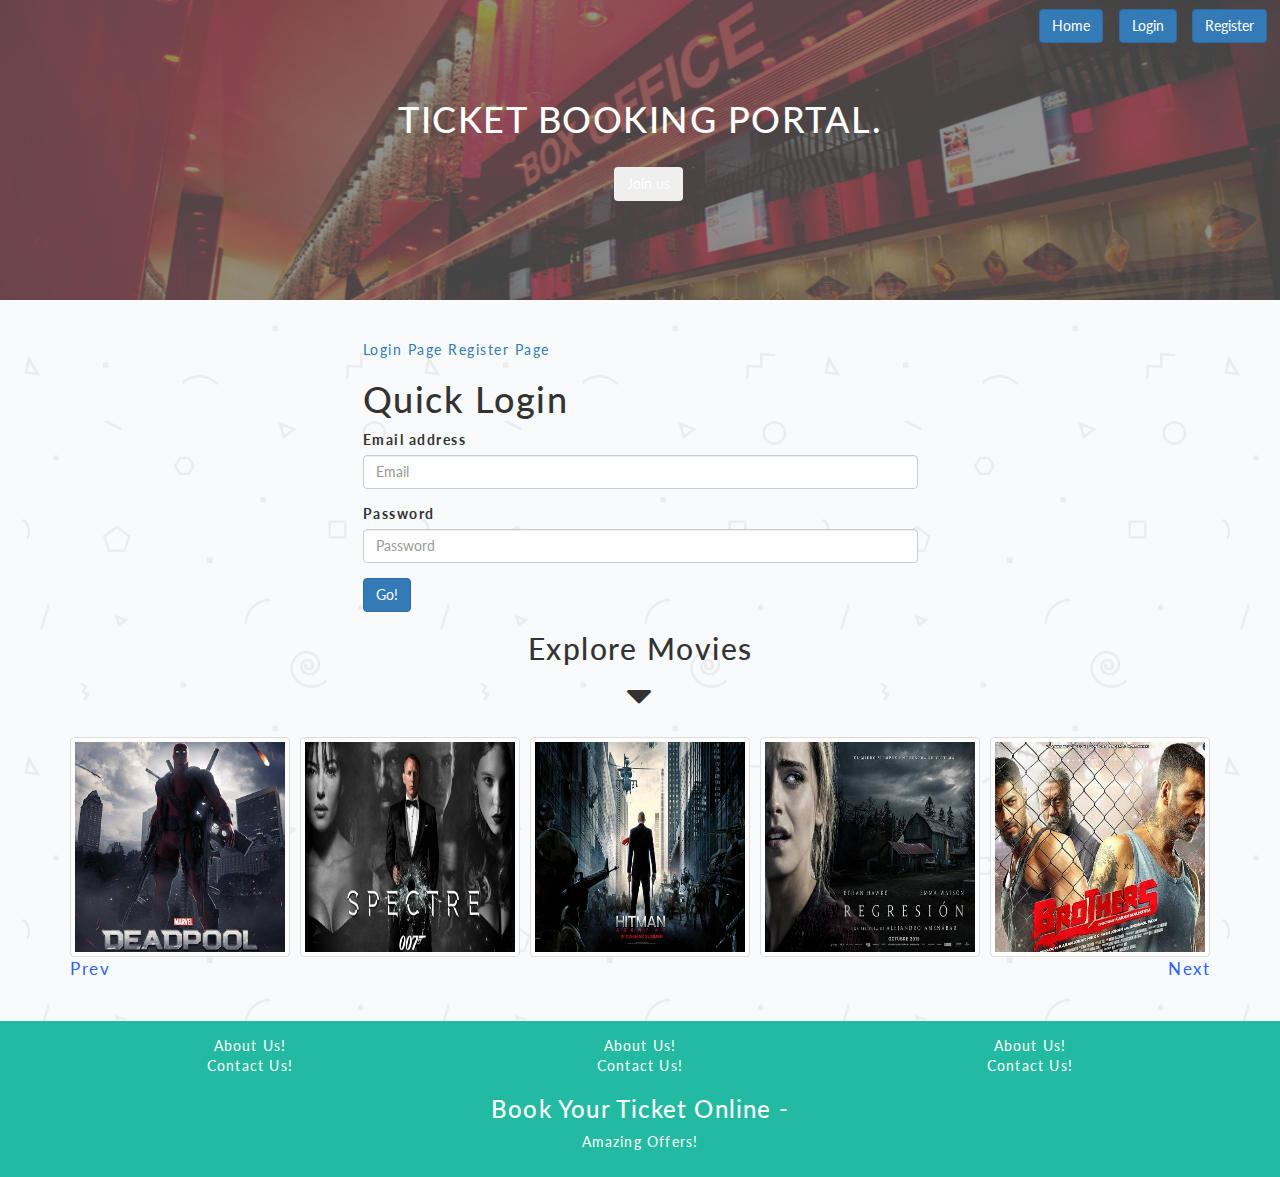
<file: index.html>
<!DOCTYPE html>
<html>
	<head>
		<title>
			TICKET BOOKING APP
		</title>
		<meta charset="utf-8">
		<meta http-equiv="X-UA-Compatible" content="IE=edge">
		<meta name="viewport" content="width=device-width, initial-scale=1">
		<meta name="description" content="">
		<meta name="author" content="">
		<link rel="stylesheet" href="css/reset.css" type="text/css">
		<link rel="stylesheet" href="css/bootstrap.css" type="text/css"/>
		<link rel="stylesheet" href="css/owl.carousel.css"/>
		<link rel="stylesheet" href="css/main.css" type="text/css"/>
		<link rel="stylesheet" href="https://maxcdn.bootstrapcdn.com/font-awesome/4.5.0/css/font-awesome.min.css">
		<link href='https://fonts.googleapis.com/css?family=Lato' rel='stylesheet' type='text/css'><!--font family-->
	</head>
	<body>
		<!--code here-->
		<!-- Navigation -->
		  <header>
					<div class="container-fluid">
						<div class="row">
							<div class="col-sm-12 col-lg-12 col-md-12" id="image-tag">
								<img src="logo/main.jpg" class="img img-responsive" id="image-header"/>

								<div class="overlay"></div>
								<div class="head-group">
									<button type="button" onclick="redirect('index.html')" class="btn btn-primary" id="">Home</button>
									<button type="button" onclick="redirect('login.php')" class="btn btn-primary" id="">Login</button>
									<button type="button" onclick="redirect('register.php')" class="btn btn-primary" id="">Register</button>
									
								</div>
								<h1 class="tag-line element0">TICKET BOOKING PORTAL.</h1>
								<center>
									<button type="button" class="btn" id="sign-up">Join us</button>
								</center>

							</div>
						</div>
					</div>
				</header>
				<section>
					<div class="container">
						<div class="row">
							<div class="col-sm-6 col-sm-offset-3">
							<br></br>
							<a href="login.php">Login Page</a>
							<a href="Register.php">Register Page</a>
								<h1>Quick Login</h1>
								
									<form>
									  <div class="form-group">
										<label for="exampleInputEmail1" style="text-align:left;">Email address</label>
										<input type="email" class="form-control" id="exampleInputEmail1" placeholder="Email">
									  </div>
									  <div class="form-group">
										<label for="exampleInputPassword1" style="text-align:left;">Password</label>
										<input type="password" class="form-control" id="exampleInputPassword1" placeholder="Password">
									  </div>
									  <button type="submit" class="btn btn-primary">Go!</button>
									</form>
								
							</div>
						</div>
					</div>
				</section>
			<aside>
			<center>
				<h2>Explore Movies</h2>
				<i class="fa fa-caret-down fa-3x"></i>
				<br></br>
			</center>
				<div class="container"><div class="row"><div class="col-sm-12"><div class="owl-carousel">
					<div class="item"><img src="logo/dead.jpg" height="300" width="200" class="img img-responsive img-thumbnail"/></div>
					<div class="item"><img src="logo/spec.jpg" height="300" width="200" class="img img-responsive img-thumbnail"/></div>
					<div class="item"><img src="logo/hit.jpg" height="300" width="200" class="img img-responsive img-thumbnail"/></div>
					<div class="item"><img src="logo/reg.jpg" height="300" width="200" class="img img-responsive img-thumbnail"/></div>
					<div class="item"><img src="logo/bro.jpe"height="300" width="200" class="img img-responsive img-thumbnail"/></div>
				
				</div></div></div></div>
				
			</aside>
			<br></br>
			<footer>
				<center>
					<div class="container">
						<div class="row">
							<div class="col-sm-4">
								<a href="#!" >About Us!</a>
								<br/>
								<a href="#!">Contact Us!</a>
								<br>
								
							</div>
							<div class="col-sm-4">
								<a href="#!" >About Us!</a>
								<br/>
								<a href="#!">Contact Us!</a>
								<br>
								
							</div>
							<div class="col-sm-4">
								<a href="#!" >About Us!</a>
								<br/>
								<a href="#!">Contact Us!</a>
								<br>
								
							</div>
							<br></br>
							<h3>Book Your Ticket Online - </h3>
							<p>Amazing Offers!</p>
						</div>
						
					</div>
				</center>
			</footer>
		<script type="text/javascript" src="js/jquery.js"></script>
		<script type="text/javascript" src="js/bootstrap.js"></script>
		<script src="js/owl.carousel.js"></script>
		<script type="text/javascript" src="js/script.js"></script>
	</body>
</html>
</file>
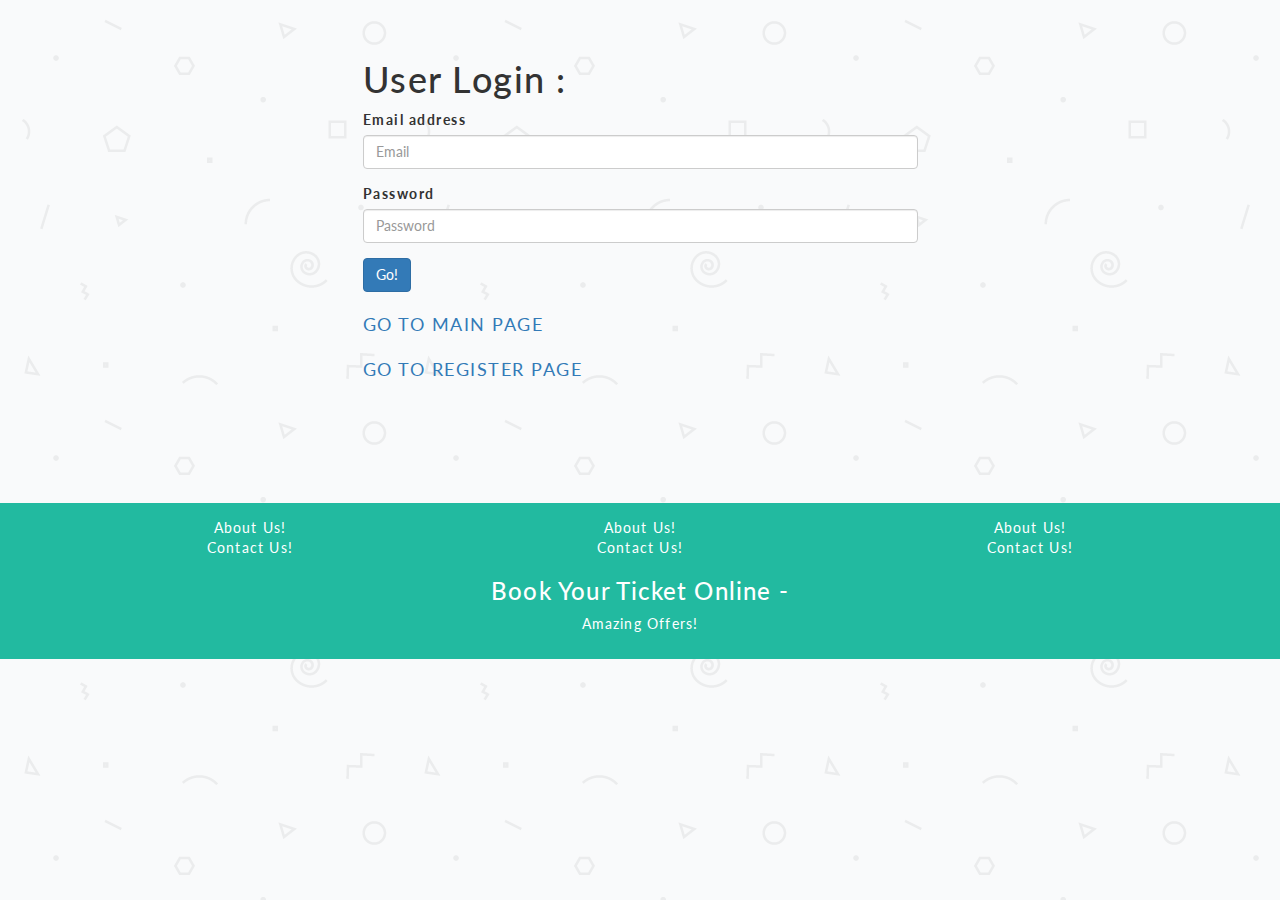
<file: login.html>
<!DOCTYPE html>
<html>
	<head>
		<title>
			Login
		</title>
		<meta charset="utf-8">
		<meta http-equiv="X-UA-Compatible" content="IE=edge">
		<meta name="viewport" content="width=device-width, initial-scale=1">
		<meta name="description" content="">
		<meta name="author" content="">
		<link rel="stylesheet" href="css/reset.css" type="text/css">
		<link rel="stylesheet" href="css/bootstrap.css" type="text/css"/>
		<link rel="stylesheet" href="css/owl.carousel.css"/>
		<link rel="stylesheet" href="css/main.css" type="text/css"/>
		<link rel="stylesheet" href="https://maxcdn.bootstrapcdn.com/font-awesome/4.5.0/css/font-awesome.min.css">
		<link href='https://fonts.googleapis.com/css?family=Lato' rel='stylesheet' type='text/css'><!--font family-->
	</head>
	<body>
		<section>
			<div class="container">
				<div class="row">
					<div class="col-sm-6 col-sm-offset-3">
						<br></br>
						<h1>User Login : </h1>
						<form>
							<div class="form-group">
								<label for="exampleInputEmail1" style="text-align:left;">Email address</label>
								<input type="email" class="form-control" id="email" placeholder="Email" required>
							</div>
							<div class="form-group">
								<label for="exampleInputPassword1" style="text-align:left;">Password</label>
								<input type="password" class="form-control" id="password" placeholder="Password" required>
							 </div>
							<button type="submit" id="button" class="btn btn-primary">Go!</button>
							<br></br>
							<a style="font-size:18px;" href="index.html">GO TO MAIN PAGE</a>
							<br></br>
							<a  style="font-size:18px;" href="index.html">GO TO REGISTER PAGE</a>
						</form>
					</div>
				</div>
			</div>
		</section>
		<br><br></br></br>
		<br><br>
		<footer>
				<center>
					<div class="container">
						<div class="row">
							<div class="col-sm-4">
								<a href="#!" >About Us!</a>
								<br/>
								<a href="#!">Contact Us!</a>
								<br>
								
							</div>
							<div class="col-sm-4">
								<a href="#!" >About Us!</a>
								<br/>
								<a href="#!">Contact Us!</a>
								<br>
								
							</div>
							<div class="col-sm-4">
								<a href="#!" >About Us!</a>
								<br/>
								<a href="#!">Contact Us!</a>
								<br>
								
							</div>
							<br></br>
							<h3>Book Your Ticket Online - </h3>
							<p>Amazing Offers!</p>
						</div>
						
					</div>
				</center>
			</footer>
		<script src="https://ajax.googleapis.com/ajax/libs/jquery/1.12.0/jquery.min.js"></script>
		<script type="text/javascript" src="js/bootstrap.js"></script>
		<script src="js/owl.carousel.js"></script>
		<script type="text/javascript" src="js/script.js"></script>
	</body>
</html>
</file>
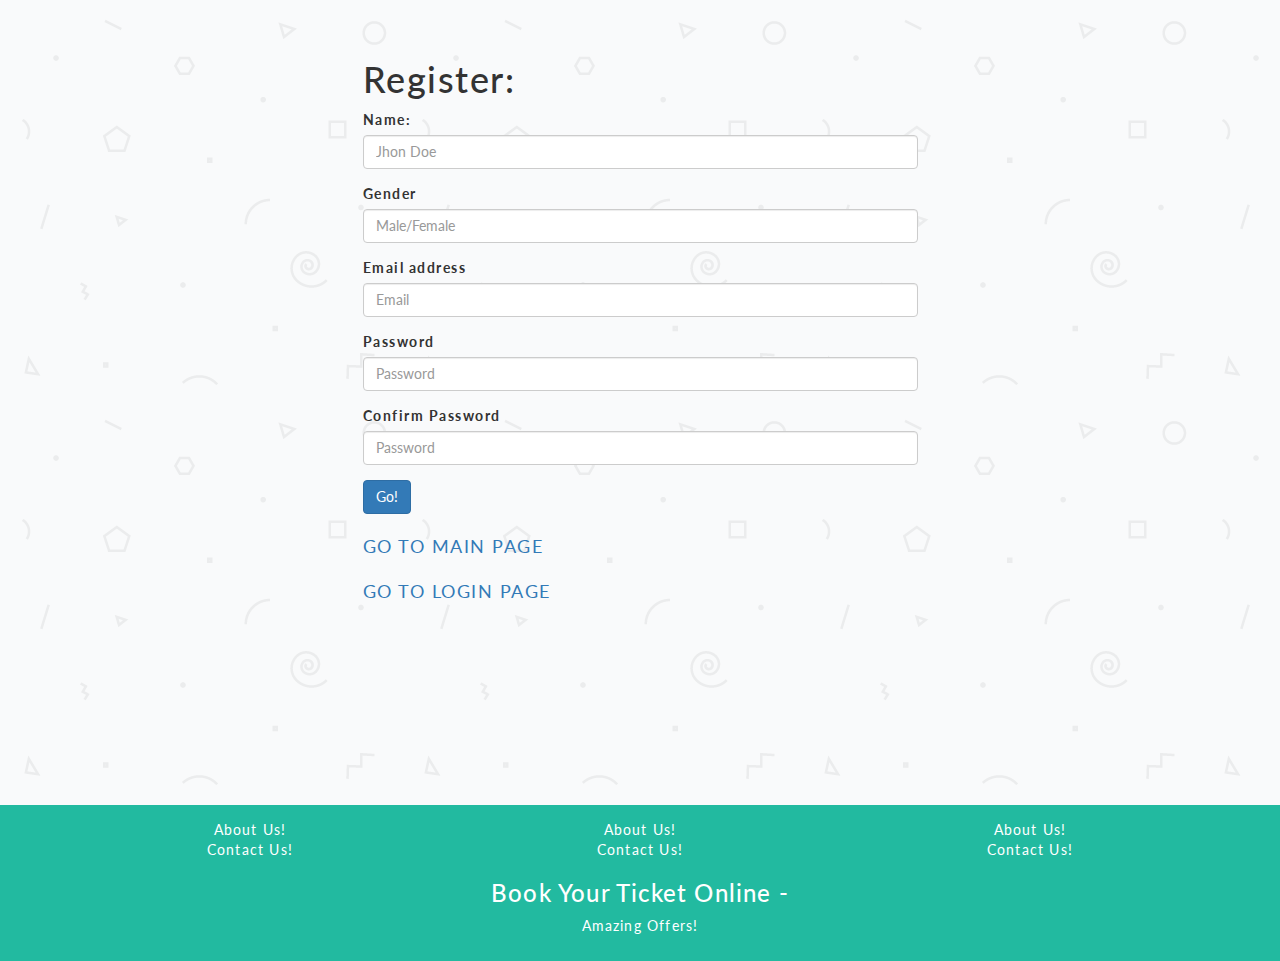
<file: register.html>
<!DOCTYPE html>
<html>
	<head>
		<title>
			Register
		</title>
		<meta charset="utf-8">
		<meta http-equiv="X-UA-Compatible" content="IE=edge">
		<meta name="viewport" content="width=device-width, initial-scale=1">
		<meta name="description" content="">
		<meta name="author" content="">
		<link rel="stylesheet" href="css/reset.css" type="text/css">
		<link rel="stylesheet" href="css/bootstrap.css" type="text/css"/>
		<link rel="stylesheet" href="css/owl.carousel.css"/>
		<link rel="stylesheet" href="css/main.css" type="text/css"/>
		<link rel="stylesheet" href="https://maxcdn.bootstrapcdn.com/font-awesome/4.5.0/css/font-awesome.min.css">
		<link href='https://fonts.googleapis.com/css?family=Lato' rel='stylesheet' type='text/css'><!--font family-->
	</head>
	<body>
	<section>
			<div class="container">
				<div class="row">
					<div class="col-sm-6 col-sm-offset-3">
						<br></br>
						<h1>Register: </h1>
						<form>
							<div class="form-group">
								<label for="exampleInputEmail1" style="text-align:left;">Name:</label>
								<input type="text" class="form-control" id="exampleInputEmail1" placeholder="Jhon Doe">
							</div>
							<div class="form-group">
								<label for="exampleInputEmail1" style="text-align:left;">Gender</label>
								<input type="text" class="form-control" id="exampleInputEmail1" placeholder="Male/Female">
							</div>
							<div class="form-group">
								<label for="exampleInputEmail1" style="text-align:left;">Email address</label>
								<input type="email" class="form-control" id="exampleInputEmail1" placeholder="Email">
							</div>
							<div class="form-group">
								<label for="exampleInputPassword1" style="text-align:left;">Password</label>
								<input type="password" class="form-control" id="exampleInputPassword1" placeholder="Password">
							 </div>
							 <div class="form-group">
								<label for="exampleInputPassword1" style="text-align:left;">Confirm Password</label>
								<input type="password" class="form-control" id="exampleInputPassword1" placeholder="Password">
							 </div>
							<button type="submit" class="btn btn-primary">Go!</button>
							<br></br>
							<a style="font-size:18px;" href="index.html">GO TO MAIN PAGE</a>
							<br></br>
							<a  style="font-size:18px;" href="login.html">GO TO LOGIN PAGE</a>
						</form>
						</form>
					</div>
				</div>
			</div>
		</section>
		<br><br></br></br>
		<br><br></br></br></br></br>
		<footer>
				<center>
					<div class="container">
						<div class="row">
							<div class="col-sm-4">
								<a href="#!" >About Us!</a>
								<br/>
								<a href="#!">Contact Us!</a>
								<br>
								
							</div>
							<div class="col-sm-4">
								<a href="#!" >About Us!</a>
								<br/>
								<a href="#!">Contact Us!</a>
								<br>
								
							</div>
							<div class="col-sm-4">
								<a href="#!" >About Us!</a>
								<br/>
								<a href="#!">Contact Us!</a>
								<br>
								
							</div>
							<br></br>
							<h3>Book Your Ticket Online - </h3>
							<p>Amazing Offers!</p>
						</div>
						
					</div>
				</center>
			</footer>
		<script type="text/javascript" src="js/jquery.js"></script>
		<script type="text/javascript" src="js/bootstrap.js"></script>
		<script src="js/owl.carousel.js"></script>
		<script type="text/javascript" src="js/script.js"></script>
	</body>
</html>
</file>
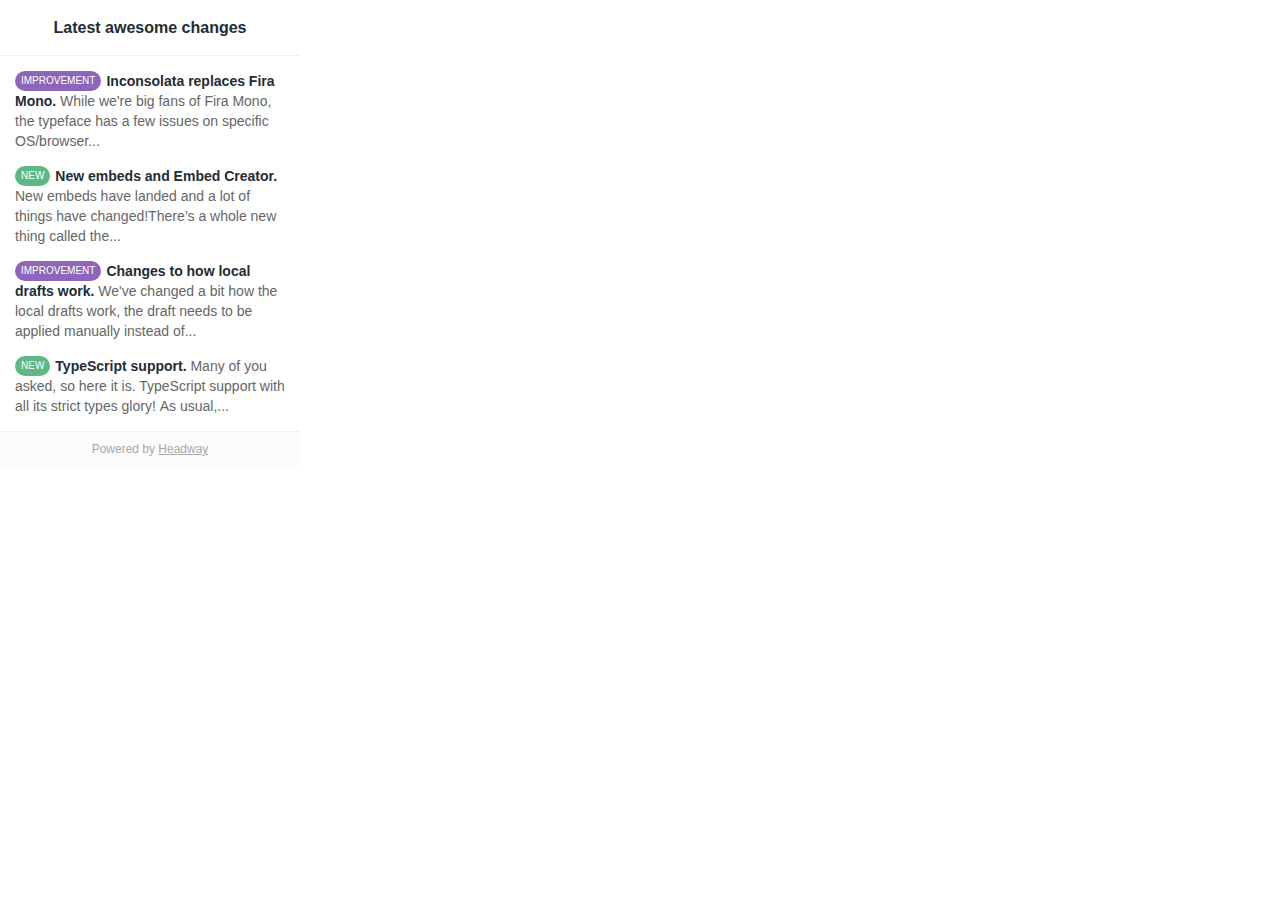
<file: logo/Create a new fiddle - JSFiddle_files/1xGMJQ.html>
<!DOCTYPE html>
<!-- saved from url=(0036)https://headwayapp.co/widgets/1xGMJQ -->
<html><head><meta http-equiv="Content-Type" content="text/html; charset=UTF-8">
    <meta name="csrf-param" content="authenticity_token">
<meta name="csrf-token" content="0ULs9e1qJoyvxumsKi25Cr1H0l64/hOX8Vbft97Ts4CpU99MZlQRyILfiO9p6vT30+0j1ga0FFTmc2Pchjvcnw==">
    
    <link rel="stylesheet" href="./all-1195d46da5.css" media="screen" charset="utf-8">
    <script src="./app-938859d308.js" charset="utf-8"></script><style type="text/css"></style>
    <script type="text/javascript">

      var HW_config = {
        badgeDelay: 3,
        softHide:   true,
        eyecatcher: false
      };

      document.addEventListener("DOMContentLoaded", function(){
        new App(HW_config);
      }, false);
    </script>

    <link href="./css(1)" rel="stylesheet" type="text/css">
  </head>
  <body>
    <div class="outercont">
      <div class="cont">
        <div class="innercont">
            <div class="logListCont">
    <h3>Latest awesome changes</h3>
    <div class="logList">
      <a href="https://headwayapp.co/widgets/1xGMJQ#" class="logItem" data-id="account-name-3396">
  <span class="label improvement">improvement</span>
  <strong>Inconsolata replaces Fira Mono.</strong>
  While we're big fans of Fira Mono, the typeface has a few issues on specific OS/browser...
</a> <!-- /logItem -->
<a href="https://headwayapp.co/widgets/1xGMJQ#" class="logItem" data-id="account-name-12">
  <span class="label new">new</span>
  <strong>New embeds and Embed Creator.</strong>
  New embeds have landed and a lot of things have changed!There’s a whole new thing called the...
</a> <!-- /logItem -->
<a href="https://headwayapp.co/widgets/1xGMJQ#" class="logItem" data-id="account-name-11">
  <span class="label improvement">improvement</span>
  <strong>Changes to how local drafts work.</strong>
  We've changed a bit how the local drafts work, the draft needs to be applied manually instead of...
</a> <!-- /logItem -->
<a href="https://headwayapp.co/widgets/1xGMJQ#" class="logItem" data-id="account-name-10">
  <span class="label new">new</span>
  <strong>TypeScript support.</strong>
  Many of you asked, so here it is. TypeScript support with all its strict types glory!&nbsp;As usual,...
</a> <!-- /logItem -->

    </div> <!-- /logList -->
    <div class="seeMore">Powered by <a target="_blank" href="https://headwayapp.co/">Headway</a></div>
  </div> <!-- /logListCont -->

  <div class="logDetails">
    <div class="logDetailsItem">
  <h3>Inconsolata replaces Fira Mono</h3>
  <div class="slideCont">
    <div class="slideBody">
      <span class="label improvement">improvement</span>
      <p>While we're big fans of Fira Mono, the typeface has a few issues on specific OS/browser configurations. We've tried different versions of Fira Mono hoping that will address the problems, unfortunately without much luck. So today we're replacing it with <b>Inconsolata</b> as our default monotype font.</p><p>We…</p>
    </div>
      <p class="link"><a target="_blank" href="http://headwayapp.co/jsfiddle-changelog/3396">Read the whole scoop</a></p>
  </div> <!-- /slideCont -->
  <div class="goBack"><a href="https://headwayapp.co/widgets/1xGMJQ#back" class="back">← back</a></div>
</div> <!-- /logDetailsItem -->
<div class="logDetailsItem">
  <h3>New embeds and Embed Creator</h3>
  <div class="slideCont">
    <div class="slideBody">
      <span class="label new">new</span>
      <p>New embeds have landed and a lot of things have changed!</p><p>There’s a whole new thing called the Embed Creator, no need to go through to documentation to see what’s possible to be done with the embed, now simply open up the Embed dropdown, and presto, all customization options are available:</p><ul>
<li>Pick which…</li>
</ul>
    </div>
      <p class="link"><a target="_blank" href="http://headwayapp.co/jsfiddle-changelog/12">Read the whole scoop</a></p>
  </div> <!-- /slideCont -->
  <div class="goBack"><a href="https://headwayapp.co/widgets/1xGMJQ#back" class="back">← back</a></div>
</div> <!-- /logDetailsItem -->
<div class="logDetailsItem">
  <h3>Changes to how local drafts work</h3>
  <div class="slideCont">
    <div class="slideBody">
      <span class="label improvement">improvement</span>
      <p>We've changed a bit how the <b>local drafts</b> work, the draft needs to be applied manually instead of adding it automatically right after page refresh.</p><p>                In addition, there's a new view to see the diff between saved and local version of your fiddle.</p>
    </div>
  </div> <!-- /slideCont -->
  <div class="goBack"><a href="https://headwayapp.co/widgets/1xGMJQ#back" class="back">← back</a></div>
</div> <!-- /logDetailsItem -->
<div class="logDetailsItem">
  <h3>TypeScript support</h3>
  <div class="slideCont">
    <div class="slideBody">
      <span class="label new">new</span>
      <p>Many of you asked, so here it is. <b>TypeScript support</b> with all its strict types glory!&nbsp;As usual, just pick it from the language dropdown in the JavaScript panel.</p>
    </div>
  </div> <!-- /slideCont -->
  <div class="goBack"><a href="https://headwayapp.co/widgets/1xGMJQ#back" class="back">← back</a></div>
</div> <!-- /logDetailsItem -->

  </div> <!-- /logDetails -->

        </div> <!-- /innercont -->
      </div> <!-- /cont -->
    </div> <!-- /outercont -->
  

</body></html>
</file>
<file: logo/Create a new fiddle - JSFiddle_files/all-1195d46da5.css>
*{box-sizing:border-box}*,body,button,input,select,textarea{-webkit-font-smoothing:antialiased;text-rendering:optimizeLegibility;-moz-osx-font-smoothing:grayscale}body,html{height:100vh}html{font-family:Lato,Helvetica,Arial,Tahoma,sans-serif;-ms-text-size-adjust:100%;-webkit-text-size-adjust:100%}body{font-family:Lato,Helvetica,Arial,Tahoma,sans-serif;font-size:14px;overflow:hidden}body,h2,h3,p{padding:0;margin:0}p{font-size:14px}h2,h3{font-weight:600;font-size:14.4px;font-size:.9rem}.outercont{color:#222c36}.outercont .cont{overflow:hidden;position:relative;height:100vh;width:300px}.outercont .innercont{width:800px;-webkit-transition:all .3s;-webkit-transform:translate(0);transform:translate(0);overflow:hidden;position:absolute;left:0;transition:all .3s}.outercont .innercont .logDetails,.outercont .innercont .logListCont{width:300px;float:left;overflow:hidden}.outercont .innercont .slideCont{margin:15px}.outercont .innercont .slideCont .slideBody img{width:270px}.outercont .innercont .slideCont .slideBody p{margin-bottom:10px;line-height:20px;color:#222c36}.outercont .innercont .slideCont .slideBody p a{color:#2795ee}.outercont .innercont .slideCont .slideBody ul{clear:both;padding:0;margin:10px 0 10px 15px;line-height:22px}.outercont .innercont .logItem{display:block;line-height:20px;margin:15px;color:#666;text-decoration:none}.outercont .innercont .logItem:hover strong{text-decoration:underline}.outercont .innercont strong{color:#222c36;font-weight:600}.outercont .innercont h3{text-align:center;border-bottom:1px solid #f1f1f1;font-weight:600;font-size:16px;padding:15px 0;line-height:25px}.outercont .innercont .link{text-align:center}.outercont .innercont .link a{border:1px solid #2795ee;padding:5px 15px;border-radius:20px;font-weight:700;color:#2795ee;text-decoration:none;display:inline-block}.outercont .innercont .goBack,.outercont .innercont .seeMore{background:#fcfcfc;color:#a8a8a8;font-size:12px;text-align:center;border-top:1px solid #f1f1f1;height:35px;line-height:35px}.outercont .innercont .goBack a,.outercont .innercont .seeMore a{color:#a8a8a8}.outercont .innercont .goBack{text-align:left;padding-left:15px}.outercont .innercont .goBack a{text-decoration:none}.outercont .innercont .label{border-radius:10px;color:#fff;font-size:10px;padding:0 6px;height:20px;line-height:20px;margin-right:5px;text-transform:uppercase;float:left}.outercont .innercont .label.fix{background:#f5a623}.outercont .innercont .label.new{background:#5ab987}.outercont .innercont .label.improvement{background:#8d66b9}
</file>
<file: css/main.css>
/*!
 * Start Bootstrap - Logo Nav HTML Template (http://startbootstrap.com)
 * Code licensed under the Apache License v2.0.
 * For details, see http://www.apache.org/licenses/LICENSE-2.0.
 */

body {
	/* Required padding for .navbar-fixed-top. Change if height of navigation changes. */
	font-family:'Lato' , sans-serif;
	background-image:url("../logo/geometry2.png");
	background-repeat:repeat;
	letter-spacing:1.5px;	
	}
header{
    width:100%;
    display:block;
}
#image-header{
    max-height:300px;
    height:auto;
    width:100%;

}
#image-tag{
    padding-right:0;
    padding-left:0;
    height:300px;
}
.overlay{
    background-color: rgba(97,97,97,.7);
    position:relative;
    height:300px;
    width:100%;
    top:-300px;
}
.tag-line{
    position: relative;
    top: -520px;
    color: white;
    text-align: center;
}
#sign-up{
    position: absolute;
    top: 167px;
    color: white;
    left:48%;

}
@media all and (max-width:600px){
    #sign-up{
        left:42%;
    }
}
.head-group{
    position: absolute;
    top:3%;
    right:1%;
}
.head-group button{
    margin-left:10px;
}
.owl-prev{
	text-align:center;
	color:#2962ff;
	font-size:17px;
	float:left;
	text-transform:capitalize;
	
}
.owl-next{
	text-align:center;
	color:#2962ff;
	float:right;
	font-size:17px;
	text-transform:capitalize;
}
footer{
	background-color:#22baa0;
	padding:15px;
	color:white;
	letter-spacing:1.2px;
	font-family:'Lato',sans-serif;
	
}
footer a{
	font-size:14px;
	color:white;
}
.item img{
	height:220px;
	width:168px;
}
</file>
